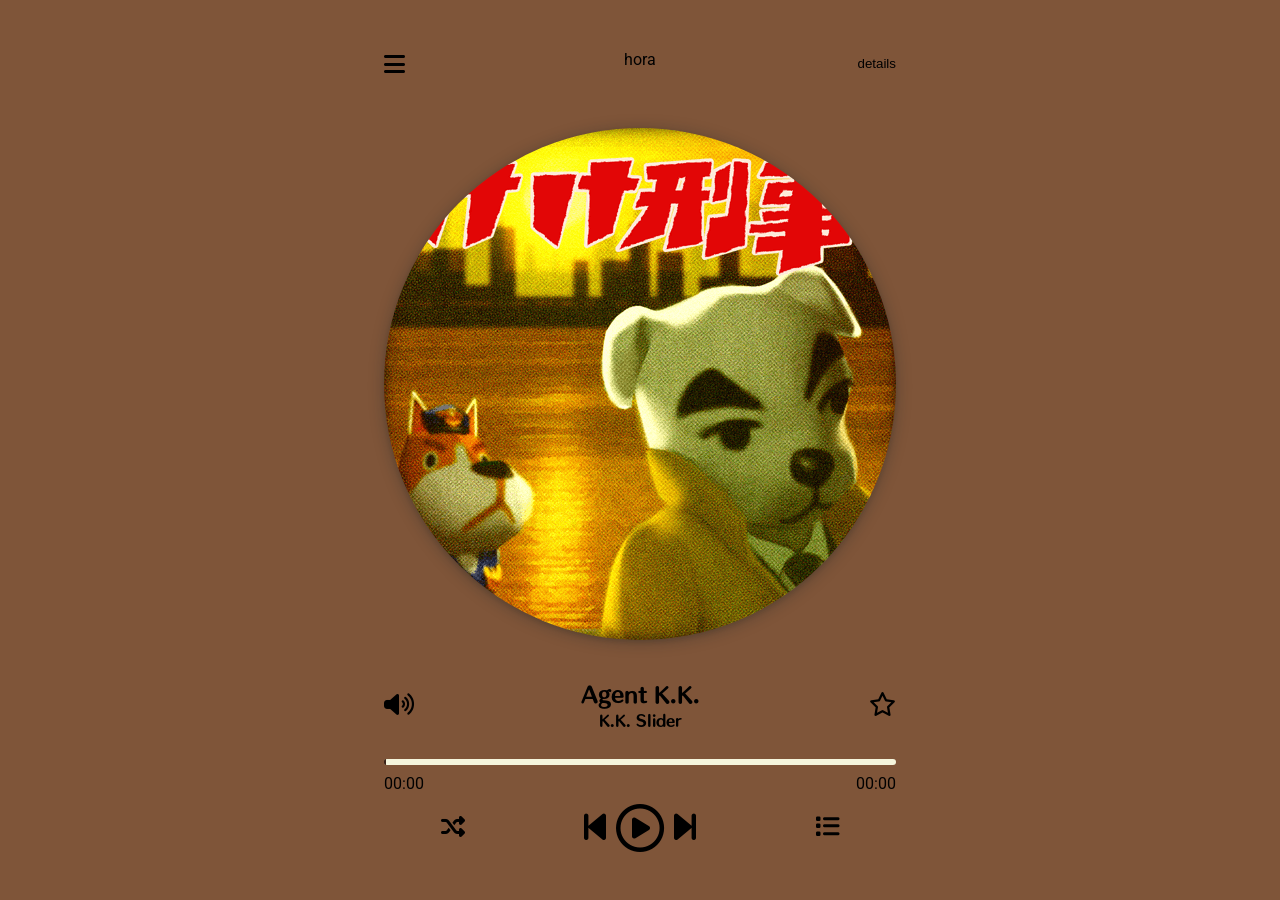
<file: index.html>
<!DOCTYPE html>
<html lang="es">
<head>
    <meta charset="UTF-8">
    <meta http-equiv="X-UA-Compatible" content="IE=edge">
    <meta name="viewport" content="width=device-width, initial-scale=1.0">
    <link rel="preconnect" href="https://fonts.googleapis.com">
    <link rel="preconnect" href="https://fonts.gstatic.com" crossorigin>
    <link href="https://fonts.googleapis.com/css2?family=Roboto&display=swap" rel="stylesheet">
    <link rel="stylesheet" href="https://cdnjs.cloudflare.com/ajax/libs/font-awesome/6.2.0/css/all.min.css" integrity="sha512-xh6O/CkQoPOWDdYTDqeRdPCVd1SpvCA9XXcUnZS2FmJNp1coAFzvtCN9BmamE+4aHK8yyUHUSCcJHgXloTyT2A==" crossorigin="anonymous" referrerpolicy="no-referrer" />
    <link rel="stylesheet" href="css/style.css">
    <link rel="icon" type="image/x-icon" href="assets/kindpng_3553360.png">
    <title>K.K. Radio</title>
</head>
<body>

    <audio src="" id="audio"></audio>
    <!-- test codespace -->
    <div class="main-container">
        <div class="main-section">
            <div class="song-details">
                <button class="btn-lists"><i class="fa-solid fa-bars"></i></button>
                <div class="user-time">
                    <span>hora</span>
                </div>
                <button class="btn-details">details</button>
            </div>
            <div class="img-title">
                <img src="assets/1.png" alt="" class="main-img">
            </div>
            <div class="title">
                <div class="volume-container hidden">
                    <div class="volume-div">
                        <input type="range" min="0" max="100" value="100" class="volume-input"/>
                    </div>
                </div>
                <button class="volume-button">
                    <div class="volume-icons">
                        <i class="fa-solid fa-volume-xmark hidden"></i>
                        <i class="fa-solid fa-volume-low hidden"></i>
                        <i class="fa-solid fa-volume-high"></i>
                    </div>
                </button>
                <div>
                    <h1 class="song-name">Agent K.K.</h1>
                    <h2>K.K. Slider</h2>
                </div>
                <button>
                    <i class="show fa-regular fa-star"></i>
                    <i class="hidden fa-solid fa-star"></i>
                </button>
            </div>
            <div class="song-slider">
                <input min="0" max="100" value="0" class="slider" id="slide" type="range">
                <div class="song-time">
                    <span class="current-time">00:00</span>
                    <span class="song-duration-time">00:00</span>
                </div>
            </div>
            <div class="change-song">
                <button class="btn-shuffle">
                    <i class="fa-solid fa-shuffle"></i>
                </button>
                <div>
                    <button><i class="btn-backward fa-solid fa-backward-step"></i></button>
                    <button class="btnPausePlay">
                        <i class="btn-pause hidden fa-regular fa-circle-pause"></i>
                        <i class="btn-play fa-regular fa-circle-play"></i>
                    </button>
                    <button><i class="btn-forward fa-solid fa-forward-step"></i></button>
                </div>
                <button><i class="fa-solid fa-list"></i></button>
            </div>
        </div>
        <div class="queue-list">
            <ul></ul>
        </div>
        <div class="lists">
            <button class="songs-list">
                <ul></ul>
            </button>
            <button class="fav-list">
                <ul></ul>
            </button>
        </div>
    </div>
    <script src="js/script.js"></script>
</body>
</html>
</file>
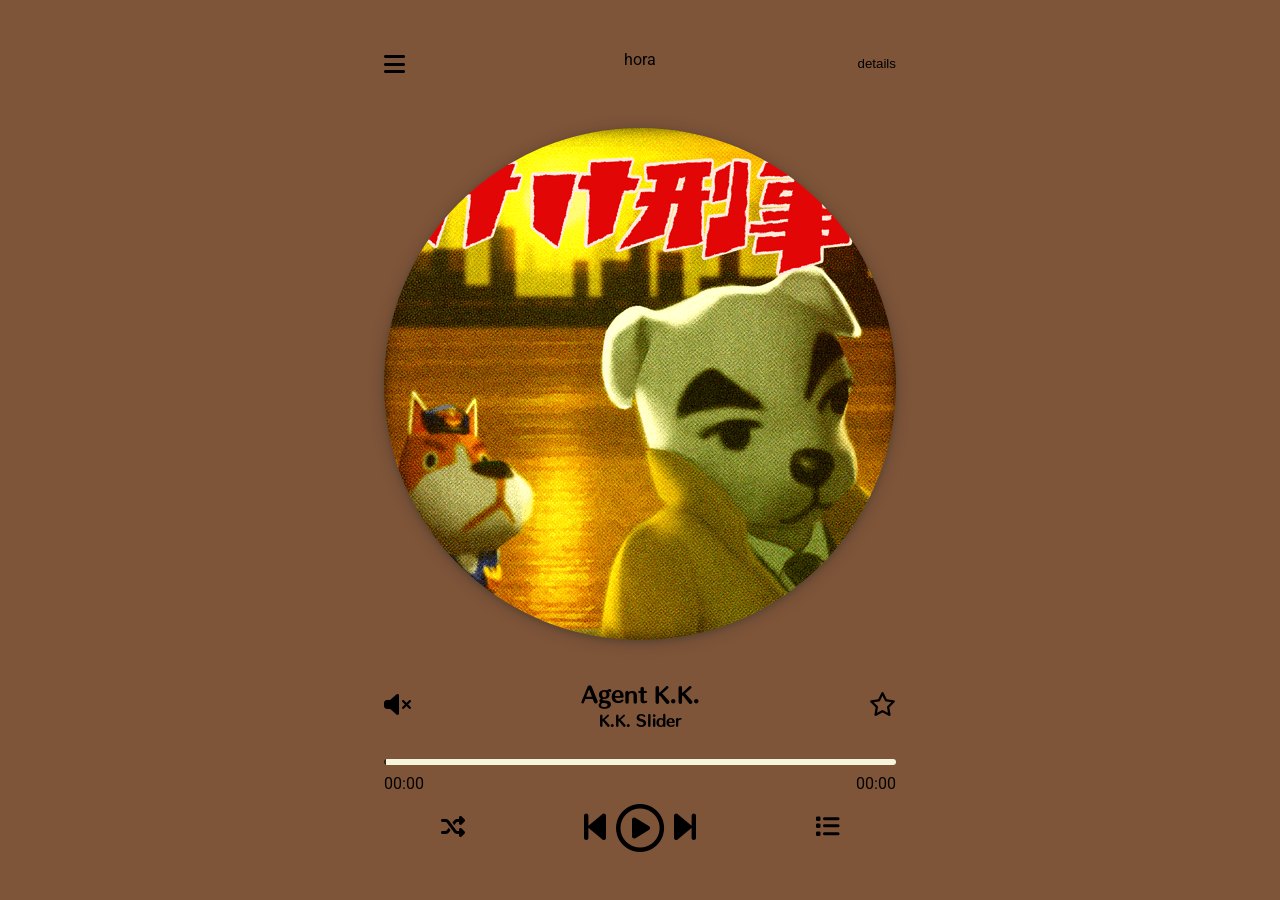
<file: script.html>
<!DOCTYPE html>
<html lang="es">
<head>
    <meta charset="UTF-8">
    <meta http-equiv="X-UA-Compatible" content="IE=edge">
    <meta name="viewport" content="width=device-width, initial-scale=1.0">
    <link rel="preconnect" href="https://fonts.googleapis.com">
    <link rel="preconnect" href="https://fonts.gstatic.com" crossorigin>
    <link href="https://fonts.googleapis.com/css2?family=Roboto&display=swap" rel="stylesheet">
    <link rel="stylesheet" href="https://cdnjs.cloudflare.com/ajax/libs/font-awesome/6.2.0/css/all.min.css" integrity="sha512-xh6O/CkQoPOWDdYTDqeRdPCVd1SpvCA9XXcUnZS2FmJNp1coAFzvtCN9BmamE+4aHK8yyUHUSCcJHgXloTyT2A==" crossorigin="anonymous" referrerpolicy="no-referrer" />
    <link rel="stylesheet" href="css/style.css">
    <title>K.K. Radio</title>
</head>
<body>

    <audio src="" id="audio"></audio>
<!--     <i class="fa-solid fa-volume-off"></i>
    <i class="fa-solid fa-volume-low"></i>
    <i class="fa-solid fa-volume-high"></i> -->

    <div class="main-container">
        <div class="main-section">
            <div class="song-details">
                <button class="btn-lists"><i class="fa-solid fa-bars"></i></button>
                <div class="user-time">
                    <span>hora</span>
                </div>
                <button class="btn-details">details</button>
            </div>
            <div class="img-title">
                <img src="assets/1.png" alt="" class="main-img">
            </div>
            <div class="title">
                <button><i class="fa-solid fa-volume-xmark"></i></button>
                <div>
                    <h1 class="song-name">Agent K.K.</h1>
                    <h2>K.K. Slider</h2>
                </div>
                <button>
                    <i class="show fa-regular fa-star"></i>
                    <i class="hidden fa-solid fa-star"></i>
                </button>
            </div>
            <div class="song-slider">
                <input min="0" max="100" value="0" class="slider" id="slide" type="range">
                <div class="song-time">
                    <span class="current-time">00:00</span>
                    <span class="song-duration-time">00:00</span>
                </div>
            </div>
            <div class="change-song">
                <button><i class="fa-solid fa-shuffle"></i></button>
                <div>
                    <button><i class="btn-backward fa-solid fa-backward-step"></i></button>
                    <button class="btnPausePlay">
                        <i class="btn-pause hidden fa-regular fa-circle-pause"></i>
                        <i class="btn-play fa-regular fa-circle-play"></i>
                    </button>
                    <button><i class="btn-forward fa-solid fa-forward-step"></i></button>
                </div>
                <button><i class="fa-solid fa-list"></i></button>
            </div>
        </div>
        <div class="queue-list">
            <ul></ul>
        </div>
        <div class="lists">
            <button class="songs-list">
                <ul></ul>
            </button>
            <button class="fav-list">
                <ul></ul>
            </button>
        </div>
    </div>
    <script src="js/script.js"></script>
</body>
</html>
</file>
<file: css/style.css>
* {
    margin: 0;
    padding: 0;
    box-sizing: border-box;
    line-height: 1.5;
}

@font-face {
    font-family: "AnimalCrossingText";
    src: url(../assets/nintendoP_Humming-E_002pr.otf);
    src: url(../assets/nintendoP_Humming-E_002pr.otf) format("otf"),
}

body {
    background-color: #7F5539;
    font-family: 'Roboto', sans-serif;
    width: 100%;
    height: 100vh;
    display: flex;
    flex-direction: column;
    justify-content: center;
}

.main-container {
    display: flex;
    justify-content: center;
    padding: 1rem;
}

.img-title {
    margin: 3rem 0 2rem;
}

.img-title img {
    max-width: 90vw;
    border-radius: 50%;
    box-shadow: rgba(14, 30, 37, 0.12) 0px 2px 4px 0px, rgba(14, 30, 37, 0.32) 0px 2px 16px 0px;
}

.slider, .volume-input {
    -webkit-appearance: none;
    appearance: none;
    width: 100%;
    height: 6px;
    border-radius: 10px;
    background-color: beige;
    cursor: pointer;
    overflow: hidden;
}

.slider::-webkit-slider-thumb, .volume-input::-webkit-slider-thumb {
    -webkit-appearance: none;
    appearance: none;
    background-color: #3C2317;
    width: 2px;
    height: 6px;
    border: 10px;
    box-shadow: -400px 0 0 400px #3C2317;
}

h1, h2 {
    font-family: "AnimalCrossingText";
    font-size: 1.3rem;
    text-align: center;
}

h2 {
    font-size: 0.9rem;
}

.queue-list, .lists {
    display: none;
}

.title, .song-details {
    display: flex;
    justify-content: space-between;
}

.change-song {
    display: flex;
    justify-content: space-around;
}

.change-song div {
    display: flex;
    align-items: center;
}

.change-song div i {
    font-size: 2.2rem;
    margin: 0 5px;
}

.change-song div .btn-pause, .change-song div .btn-play {
    font-size: 3rem;
}

.song-details button, .song-details div {
    width: 3rem;
    height: 2rem;
}

.btn-lists, .user-time, .btn-details {
    display: flex;
}

.btn-lists {
    justify-content: start;
    align-items: center;
}

.user-time {
    justify-content: center;
    align-items: flex-start;
}

.btn-details {
    justify-content: end;
    align-items: center;
}

.slider {
    width: 100%;
}

.song-slider {
    margin: 1rem 0 0.5rem;
}

.song-time {
    display: flex;
    justify-content: space-between;
}

button {
    padding: 0;
    margin: 0;
    background-color: transparent;
    border: none;
    cursor: pointer;
}

i {
    font-size: 1.5rem;
}

.volume-container {
    display: flex;
    position: absolute;
}

.volume-div {
    height: 0;
    width: 0;
    position: relative;
    top: -90px;
    left: 10px
}

.volume-input {
    height: 8px;
    width: 100px;
    display: block;
    transform-origin: top left;
    transform: rotate(-90deg) translate(-100%);
    white-space: nowrap;
}

.volume-icons {
    width: 1.7rem;
}

.hidden {
    display: none;
}
</file>
